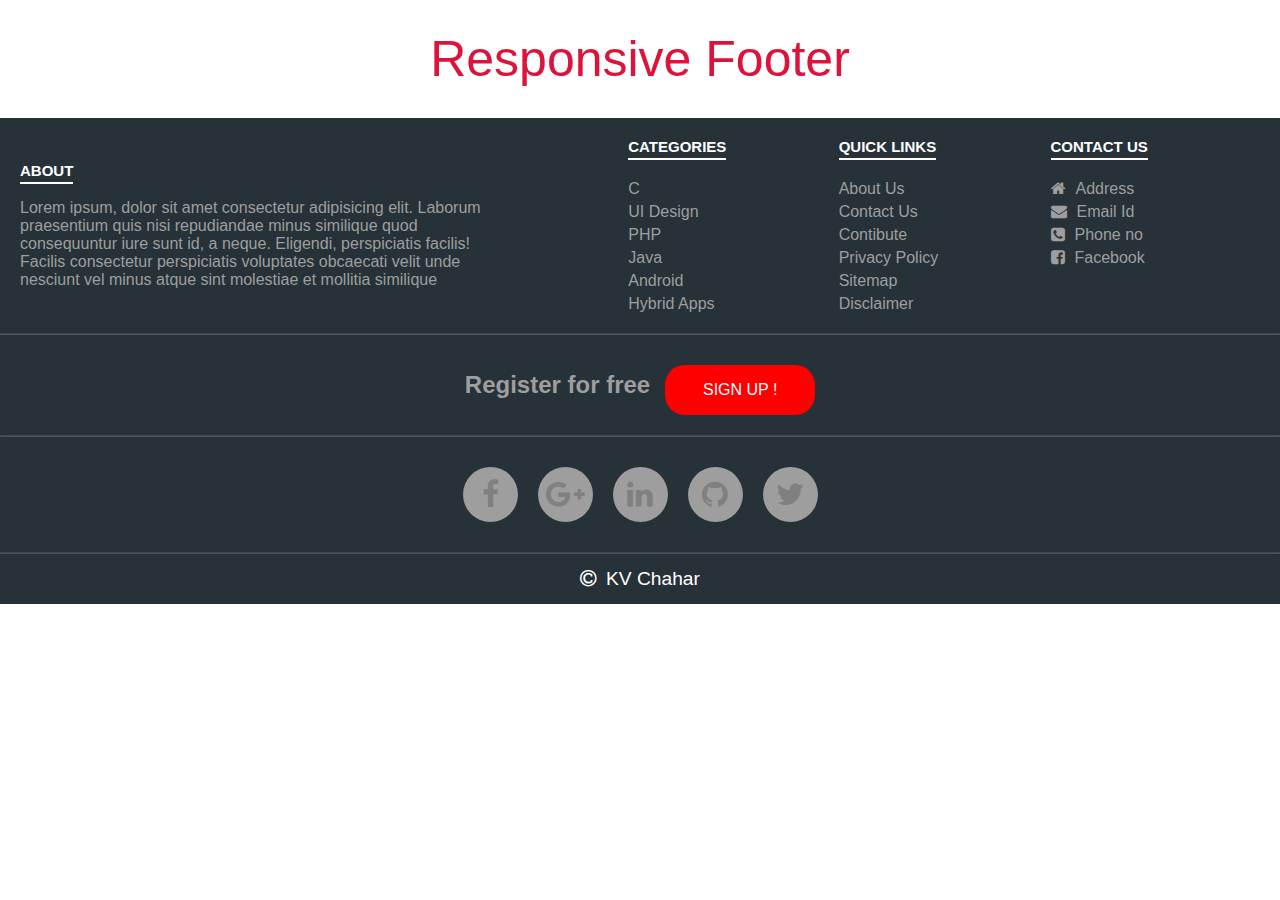
<file: Practical-11/index.html>
<!DOCTYPE html>
<html lang="en">
  <head>
    <meta charset="UTF-8" />
    <meta name="viewport" content="width=device-width, initial-scale=1.0" />
    <title>Fullstack Practical-11</title>
    <link
      rel="stylesheet"
      href="https://stackpath.bootstrapcdn.com/font-awesome/4.7.0/css/font-awesome.min.css"
    />
    <link rel="stylesheet" href="style.css" />
  </head>
  <main>Responsive Footer</main>
  <footer>
    <section class="section1">
      <section class="left">
        <h3>About</h3>
        <p>
          Lorem ipsum, dolor sit amet consectetur adipisicing elit. Laborum
          praesentium quis nisi repudiandae minus similique quod consequuntur
          iure sunt id, a neque. Eligendi, perspiciatis facilis! Facilis
          consectetur perspiciatis voluptates obcaecati velit unde nesciunt vel
          minus atque sint molestiae et mollitia similique
        </p>
      </section>
      <section class="right">
        <ul class="list">
          <h3>Categories</h3>
          <li><a href="#">C</a></li>
          <li><a href="#">UI Design</a></li>
          <li><a href="#">PHP</a></li>
          <li><a href="#">Java</a></li>
          <li><a href="#">Android</a></li>
          <li><a href="#">Hybrid Apps</a></li>
        </ul>
        <ul class="list">
          <h3>Quick Links</h3>
          <li><a href="#">About Us</a></li>
          <li><a href="#">Contact Us</a></li>
          <li><a href="#">Contibute</a></li>
          <li><a href="#">Privacy Policy</a></li>
          <li><a href="#">Sitemap</a></li>
          <li><a href="#">Disclaimer</a></li>
        </ul>
        <ul class="list">
          <h3>Contact Us</h3>
          <li>
            <a href="#"><i class="fa fa-home"></i>Address</a>
          </li>
          <li>
            <a href="#"><i class="fa fa-envelope"></i>Email Id</a>
          </li>
          <li>
            <a href="#"><i class="fa fa-phone-square"></i>Phone no</a>
          </li>
          <li>
            <a href="#"><i class="fa fa-facebook-square"></i>Facebook</a>
          </li>
        </ul>
      </section>
    </section>
    <hr />
    <section class="section2">
      <h2>Register for free</h2>
      <a href="">Sign up !</a>
    </section>
    <hr />
    <section class="section3">
      <a href="#" class="facebook"><i class="fa fa-facebook"></i></a>
      <a href="#" class="google"><i class="fa fa-google-plus"></i></a>
      <a href="#" class="linkedin"><i class="fa fa-linkedin"></i></a>
      <a href="#" class="github"><i class="fa fa-github"></i></a>
      <a href="#" class="twitter"><i class="fa fa-twitter"></i></a>
    </section>
    <hr />
    <section class="section4">
      <p><i class="fa fa-copyright"></i>KV Chahar</p>
    </section>
  </footer>

  <body></body>
</html>
</file>
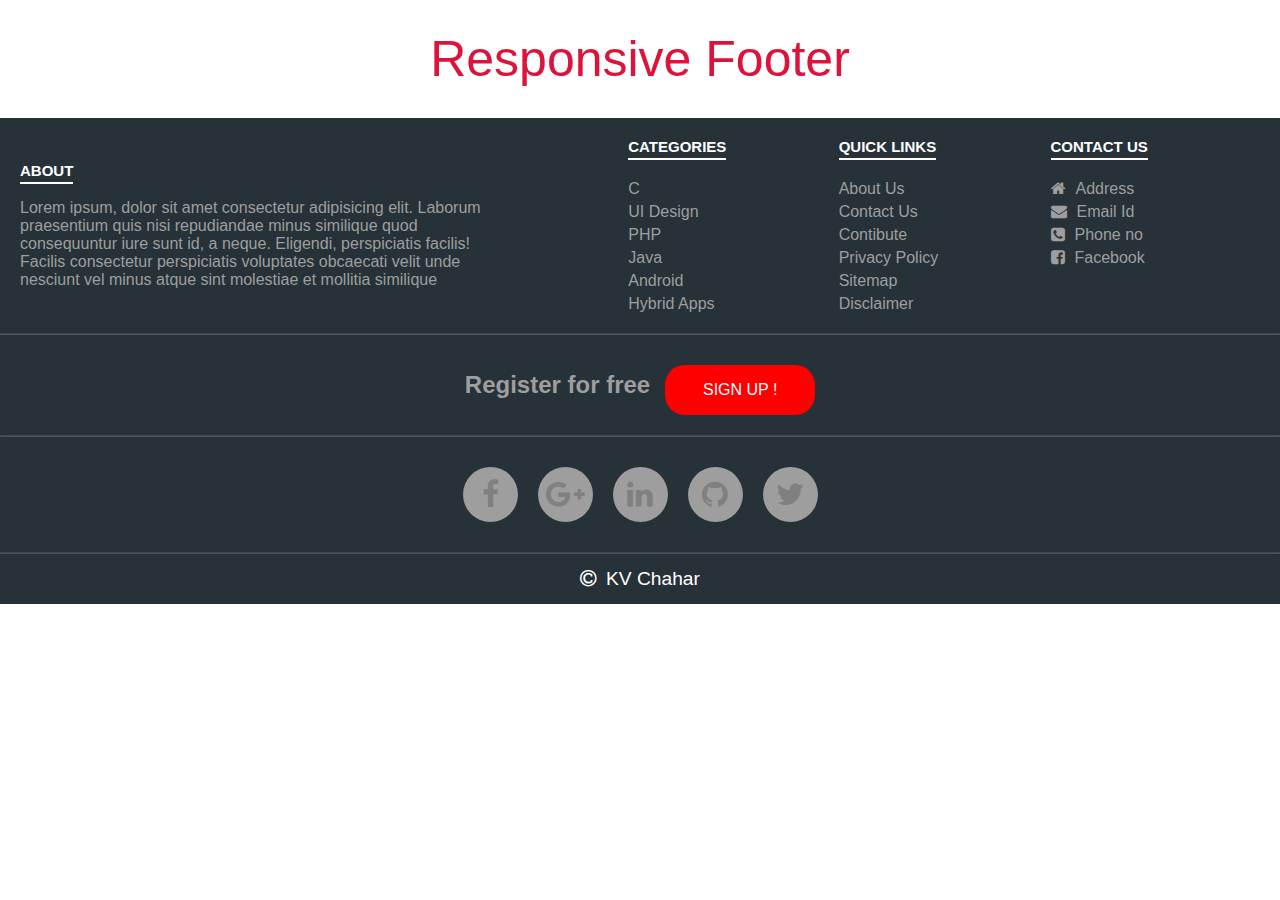
<file: Practical-13/index.html>
<!DOCTYPE html>
<html lang="en">
  <head>
    <meta charset="UTF-8" />
    <meta name="viewport" content="width=device-width, initial-scale=1.0" />
    <title>Fullstack Practical-13</title>
    <link
      rel="stylesheet"
      href="https://stackpath.bootstrapcdn.com/font-awesome/4.7.0/css/font-awesome.min.css"
    />
    <link rel="stylesheet" href="style.css" />
  </head>
  <main>Responsive Footer</main>
  <footer>
    <section class="section1">
      <section class="left">
        <h3>About</h3>
        <p>
          Lorem ipsum, dolor sit amet consectetur adipisicing elit. Laborum
          praesentium quis nisi repudiandae minus similique quod consequuntur
          iure sunt id, a neque. Eligendi, perspiciatis facilis! Facilis
          consectetur perspiciatis voluptates obcaecati velit unde nesciunt vel
          minus atque sint molestiae et mollitia similique
        </p>
      </section>
      <section class="right">
        <ul class="list">
          <h3>Categories</h3>
          <li><a href="#">C</a></li>
          <li><a href="#">UI Design</a></li>
          <li><a href="#">PHP</a></li>
          <li><a href="#">Java</a></li>
          <li><a href="#">Android</a></li>
          <li><a href="#">Hybrid Apps</a></li>
        </ul>
        <ul class="list">
          <h3>Quick Links</h3>
          <li><a href="#">About Us</a></li>
          <li><a href="#">Contact Us</a></li>
          <li><a href="#">Contibute</a></li>
          <li><a href="#">Privacy Policy</a></li>
          <li><a href="#">Sitemap</a></li>
          <li><a href="#">Disclaimer</a></li>
        </ul>
        <ul class="list">
          <h3>Contact Us</h3>
          <li>
            <a href="#"><i class="fa fa-home"></i>Address</a>
          </li>
          <li>
            <a href="#"><i class="fa fa-envelope"></i>Email Id</a>
          </li>
          <li>
            <a href="#"><i class="fa fa-phone-square"></i>Phone no</a>
          </li>
          <li>
            <a href="#"><i class="fa fa-facebook-square"></i>Facebook</a>
          </li>
        </ul>
      </section>
    </section>
    <hr />
    <section class="section2">
      <h2>Register for free</h2>
      <a href="">Sign up !</a>
    </section>
    <hr />
    <section class="section3">
      <a href="#" class="facebook"><i class="fa fa-facebook"></i></a>
      <a href="#" class="google"><i class="fa fa-google-plus"></i></a>
      <a href="#" class="linkedin"><i class="fa fa-linkedin"></i></a>
      <a href="#" class="github"><i class="fa fa-github"></i></a>
      <a href="#" class="twitter"><i class="fa fa-twitter"></i></a>
    </section>
    <hr />
    <section class="section4">
      <p><i class="fa fa-copyright"></i>KV Chahar</p>
    </section>
  </footer>

  <body></body>
</html>
</file>
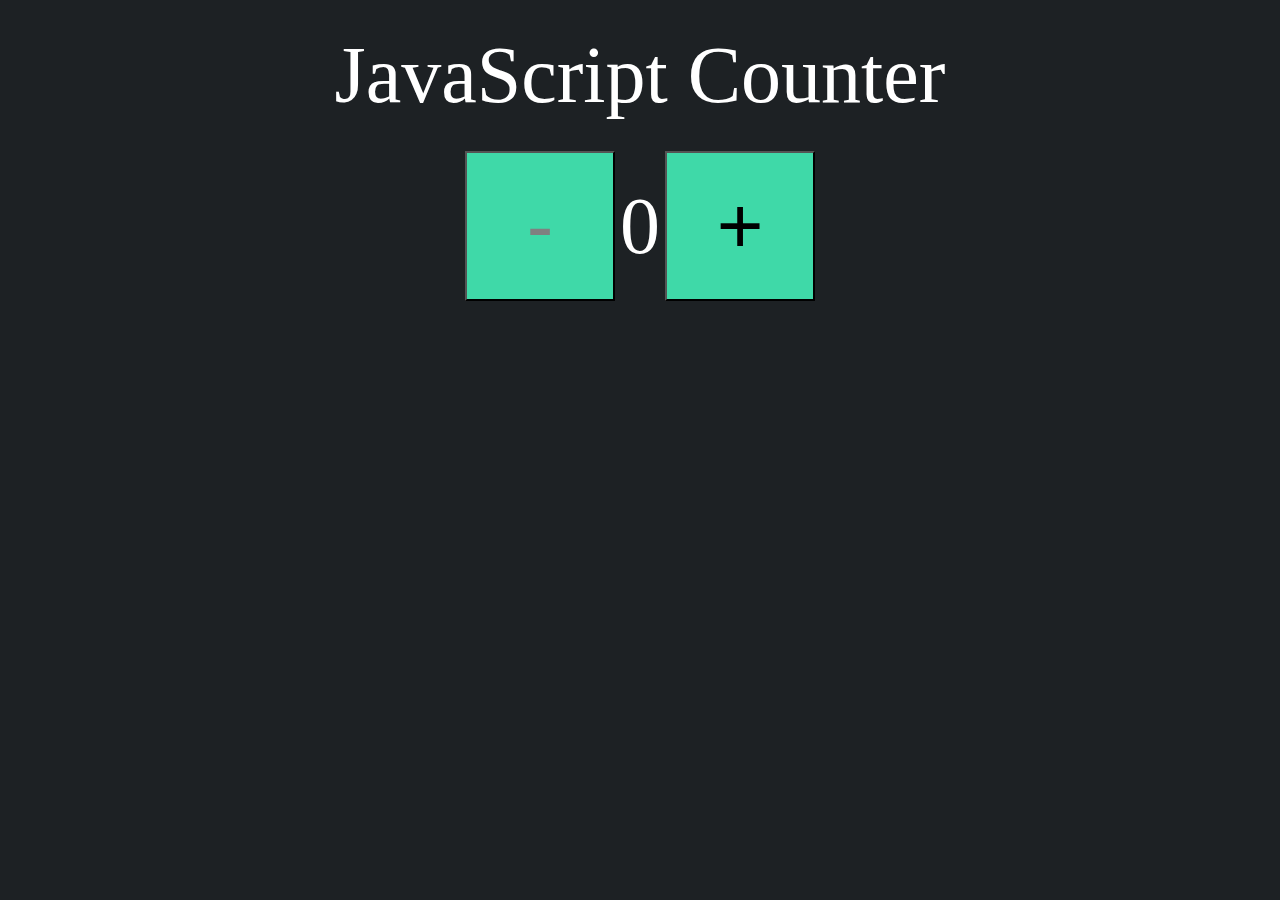
<file: Practical-14/index.html>
<!doctype html>
<html lang="en">
<head>
    <meta charset="UTF-8">
    <meta name="viewport"
          content="width=device-width, user-scalable=no, initial-scale=1.0, maximum-scale=1.0, minimum-scale=1.0">
    <meta http-equiv="X-UA-Compatible" content="ie=edge">
    <style>
        * {
            margin: 0;
            padding: 0;
            background-color: #1d2124;
        }

        p {
            font-size: 80px;
            text-align: center;
            color: white;
            margin: 30px 5px;
        }

        #container {
            display: flex;
            flex-direction: row;
            flex-wrap: wrap;
            justify-content: center;
        }

        #minus, #plus {
            height: 150px;
            width: 150px;
            padding: 5px;
            background-color: #3fd9a8;
            font-size: 80px;
        }


    </style>
    <title>Practical-14</title>
</head>
<body>
<p>JavaScript Counter</p>
<div id="container">
    <button id="minus">-</button>
    <p id="count">0</p>
    <button id="plus">+</button>

</div>
<script>
    var minus = document.getElementById("minus");
    var plus = document.getElementById("plus");
    count = document.getElementById("count");
    var counter = 0;
    updateCounter();

    function updateCounter() {
        count.innerHTML = counter;
        if (counter <= 0) minus.style.color = "grey";
        else minus.style.color = "black";
    }

    plus.addEventListener("click", () => {
        counter++;
        updateCounter();
    });

    minus.addEventListener("click", () => {


        if (counter <= 0) {
            minus.disable = true;
        } else {
            counter--;
            minus.disable = false;
        }
        updateCounter();
    });

</script>


</body>
</html>
</file>
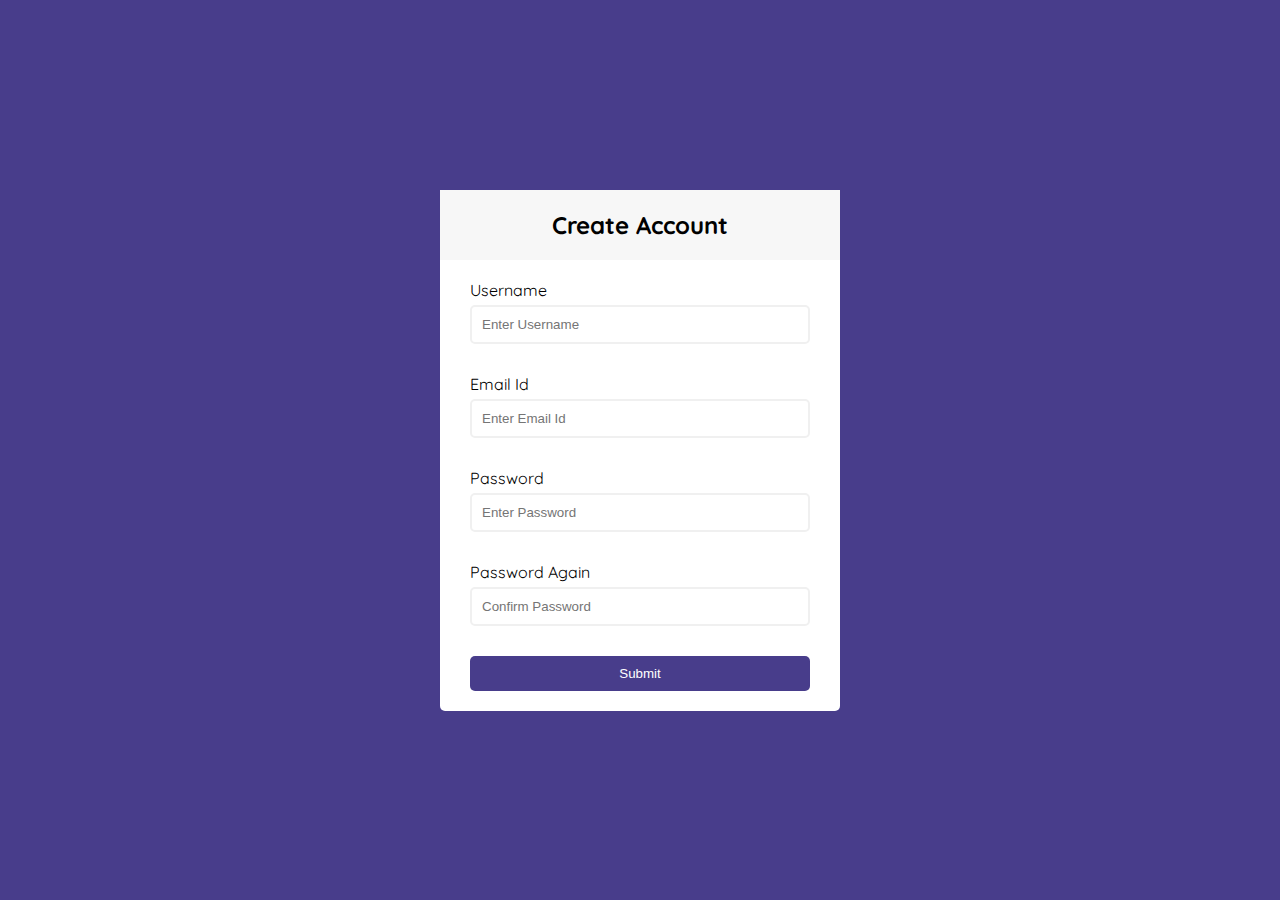
<file: practical-15/index.html>
<!DOCTYPE html>
<html lang="en">
<head>
    <meta charset="UTF-8">
    <meta name="viewport" content="width=device-width, initial-scale=1.0">
    <title>Practical-15</title>
    <link rel="stylesheet" href="./style.css">
    <link rel="stylesheet" href="https://stackpath.bootstrapcdn.com/font-awesome/4.7.0/css/font-awesome.min.css">
    <link href="https://fonts.googleapis.com/css2?family=Quicksand&display=swap" rel="stylesheet">

</head>
<body>
<div class="container">
    <div class="header">
        <h2>Create Account</h2>
    </div>
    <form action="" class="form" id="form">
        <div class="form-control">
            <label for="username">Username</label>
            <input type="text" id="username" placeholder="Enter Username">
            <i class="fa fa-check-circle"></i>
            <i class="fa fa-exclamation-circle"></i>
            <small>Error msg</small>
        </div>
        <div class="form-control">
            <label for="email">Email Id</label>
            <input type="text" id="email" placeholder="Enter Email Id">
            <i class="fa fa-check-circle"></i>
            <i class="fa fa-exclamation-circle"></i>
            <small>Error msg</small>
        </div>
        <div class="form-control">
            <label for="password1">Password</label>
            <input type="password" id="password1" placeholder="Enter Password">
            <i class="fa fa-check-circle"></i>
            <i class="fa fa-exclamation-circle"></i>
            <small>Error msg</small>
        </div>
        <div class="form-control">
            <label for="password2">Password Again</label>
            <input type="password" id="password2" placeholder="Confirm Password">
            <i class="fa fa-check-circle"></i>
            <i class="fa fa-exclamation-circle"></i>
            <small>Error msg</small>
        </div>
        <button type="submit">Submit</button>
    </form>
</div>

<script src="./script.js"></script>
</body>
</html>
</file>
<file: Practical-11/style.css>
* {
    margin: 0px;
    padding: 0px;
    box-sizing: border-box;
    font-family: Arial, Helvetica, sans-serif;
}

main {
    width: 100%;
    margin: 30px 0px;
    font-size: 50px;
    color: crimson;
    text-align: center;
}

footer {
    background-color: #263238;
}

hr {
    opacity: 0.2;
}

.section1 {
    padding: 20px;
    display: flex;
    align-items: center;
}

.section1 h3 {
    color: white;
    font-size: 15px;
    text-transform: uppercase;
    margin-bottom: 15px;
    padding-bottom: 3px;
    border-bottom: solid 2px;
    display: inline-block;
}

.section1::after {
    content: "";
    display: block;
    clear: both;
}

.left {
    float: left;
    width: 40%;
}

.left p {
    color: #9e9e9e;
}

.right {
    width: 60%;
    display: flex;
    justify-content: space-evenly;
    flex-direction: row;
    flex-wrap: wrap;
}

.list {
    list-style: none;
}

.list li {
    margin-top: 5px;
}

.list li a {
    color: #9e9e9e;
    text-decoration: none;
}

.list li a:hover {
    color: pink;
    text-shadow: 2px 2px black;
}

.list li i {
    margin-right: 10px;
}

.section2 {
    display: flex;
    flex-direction: row;
    flex-wrap: wrap;
    justify-content: center;
    align-items: center;
    padding: 20px 20px;
}

.section2 h2 {
    color: #9e9e9e;
    margin-right: 15px;
}

.section2 a {
    display: block;
    width: 150px;
    height: 50px;
    background-color: red;
    color: white;
    text-align: center;
    line-height: 50px;
    border-radius: 20px;
    text-decoration: none;
    text-transform: uppercase;
    margin-top: 10px;
}

.section2 a:hover {
    background-color: blueviolet;
    box-shadow: 5px 5px 5px black;
    color: black;
    font-weight: bolder;
}

.section3 {
    padding: 20px;
    display: flex;
    flex-direction: row;
    flex-wrap: wrap;
    justify-content: center;
    align-items: center;
    height: auto;
}

.section3 a {
    display: block;
    border-radius: 50%;
    background-color: #9e9e9e;
    height: 55px;
    width: 55px;
    margin: 10px;
    text-align: center;
    color: grey;
}

.section3 a i {
    font-size: 30px;
    line-height: 55px;
}

.section3 a:hover:nth-child(1) {
    background-color: #3b5998;
    color: white;
    box-shadow: 5px 5px 5px black;
}

.section3 a:hover:nth-child(2) {
    background-color: #dd4b39;
    color: white;
    box-shadow: 5px 5px 5px black;
}

.section3 a:hover:nth-child(3) {
    background-color: #007bb6;
    color: white;
    box-shadow: 5px 5px 5px black;
}

.section3 a:hover:nth-child(4) {
    background-color: black;
    color: white;
    box-shadow: 5px 5px 5px black;
}

.section3 a:hover:nth-child(5) {
    background-color: #00aced;
    color: white;
    box-shadow: 5px 5px 5px black;
}

.section4 {
    height: 50px;
    display: flex;
    justify-content: center;
    align-items: center;
    color: white;
    font-size: larger;
}

.section4 i {
    margin-right: 10px;
}

.section4 p {
    position: relative;
}

.section4 p::after {
    content: "";
    display: block;
    position: absolute;
    right: 0px;
    bottom: -5px;
    width: 0px;
    height: 3px;
    background-color: crimson;
    transition: all .3s;
}

.section4 p:hover::after {
    width: 100%;
}

@media(max-width:750px) {
    .section1 {
        flex-direction: column;
    }
    .left {
        width: 100%;
        margin-bottom: 20px;
    }
    .right {
        width: 100%;
    }
}

@media(max-width:420px) {
    body {
        min-width: 260px;
    }
    .right {
        flex-direction: column;
    }
    .right .list {
        width: 100%;
        text-align: center;
        padding-top: 15px;
        margin-top: 15px;
        border-top: 2px solid rgba(238, 238, 238, 0.3);
    }
}
</file>
<file: Practical-13/style.css>
* {
    margin: 0px;
    padding: 0px;
    box-sizing: border-box;
    font-family: Arial, Helvetica, sans-serif;
}

main {
    width: 100%;
    margin: 30px 0px;
    font-size: 50px;
    color: crimson;
    text-align: center;
}

footer {
    background-color: #263238;
}

hr {
    opacity: 0.2;
}

.section1 {
    padding: 20px;
    display: flex;
    align-items: center;
}

.section1 h3 {
    color: white;
    font-size: 15px;
    text-transform: uppercase;
    margin-bottom: 15px;
    padding-bottom: 3px;
    border-bottom: solid 2px;
    display: inline-block;
}

.section1::after {
    content: "";
    display: block;
    clear: both;
}

.left {
    float: left;
    width: 40%;
}

.left p {
    color: #9e9e9e;
}

.right {
    width: 60%;
    display: flex;
    justify-content: space-evenly;
    flex-direction: row;
    flex-wrap: wrap;
}

.list {
    list-style: none;
}

.list li {
    margin-top: 5px;
}

.list li a {
    color: #9e9e9e;
    text-decoration: none;
}

.list li a:hover {
    color: pink;
    text-shadow: 2px 2px black;
}

.list li i {
    margin-right: 10px;
}

.section2 {
    display: flex;
    flex-direction: row;
    flex-wrap: wrap;
    justify-content: center;
    align-items: center;
    padding: 20px 20px;
}

.section2 h2 {
    color: #9e9e9e;
    margin-right: 15px;
}

.section2 a {
    display: block;
    width: 150px;
    height: 50px;
    background-color: red;
    color: white;
    text-align: center;
    line-height: 50px;
    border-radius: 20px;
    text-decoration: none;
    text-transform: uppercase;
    margin-top: 10px;
}

.section2 a:hover {
    background-color: blueviolet;
    box-shadow: 5px 5px 5px black;
    color: black;
    font-weight: bolder;
}

.section3 {
    padding: 20px;
    display: flex;
    flex-direction: row;
    flex-wrap: wrap;
    justify-content: center;
    align-items: center;
    height: auto;
}

.section3 a {
    display: block;
    border-radius: 50%;
    background-color: #9e9e9e;
    height: 55px;
    width: 55px;
    margin: 10px;
    text-align: center;
    color: grey;
}

.section3 a i {
    font-size: 30px;
    line-height: 55px;
}

.section3 a:hover:nth-child(1) {
    background-color: #3b5998;
    color: white;
    box-shadow: 5px 5px 5px black;
}

.section3 a:hover:nth-child(2) {
    background-color: #dd4b39;
    color: white;
    box-shadow: 5px 5px 5px black;
}

.section3 a:hover:nth-child(3) {
    background-color: #007bb6;
    color: white;
    box-shadow: 5px 5px 5px black;
}

.section3 a:hover:nth-child(4) {
    background-color: black;
    color: white;
    box-shadow: 5px 5px 5px black;
}

.section3 a:hover:nth-child(5) {
    background-color: #00aced;
    color: white;
    box-shadow: 5px 5px 5px black;
}

.section4 {
    height: 50px;
    display: flex;
    justify-content: center;
    align-items: center;
    color: white;
    font-size: larger;
}

.section4 i {
    margin-right: 10px;
}

.section4 p {
    position: relative;
}

.section4 p::after {
    content: "";
    display: block;
    position: absolute;
    right: 0px;
    bottom: -5px;
    width: 0px;
    height: 3px;
    background-color: crimson;
    transition: all .3s;
}

.section4 p:hover::after {
    width: 100%;
}

@media(max-width:750px) {
    .section1 {
        flex-direction: column;
    }
    .left {
        width: 100%;
        margin-bottom: 20px;
    }
    .right {
        width: 100%;
    }
}

@media(max-width:420px) {
    body {
        min-width: 260px;
    }
    .right {
        flex-direction: column;
    }
    .right .list {
        width: 100%;
        text-align: center;
        padding-top: 15px;
        margin-top: 15px;
        border-top: 2px solid rgba(238, 238, 238, 0.3);
    }
}
</file>
<file: practical-15/style.css>
* {
    padding: 0;
    margin: 0;
    box-sizing: border-box;
}

body {
    font-family: 'Quicksand', sans-serif;
    background-color: darkslateblue;
    height: 100vh;
    display: flex;
    justify-content: center;
    align-items: center;
}

.container {
    background-color: #fff;
    width: 400px;
    border-radius: 5px;
    /* overflow: hidden; */
}

.header {
    background-color: #f7f7f7;

}

.header h2 {
    padding: 20px;
    text-align: center;
}

.form {
    padding: 20px 30px;
}

.form-control {
    margin-bottom: 10px;
    padding-bottom: 20px;
    position: relative;
}

.form-control label {
    display: block;
    margin-bottom: 5px;
}

.form-control input {
    display: block;
    width: 100%;
    padding: 10px;
    border-radius: 5px;
    outline: none;
    border: 2px solid #f0f0f0;
}

.form-control i {
    position: absolute;
    right: 10px;
    top: 40px;
    visibility: hidden;
}

.form-control small {
    position: absolute;
    left: 0;
    visibility: hidden;
    margin-top: 5px;
}

.form button {
    display: block;
    width: 100%;
    padding: 10px;
    outline: none;
    border: none;
    text-align: center;
    border-radius: 5px;
    background-color: darkslateblue;
    color: white;
}

.form-control.success input {
    border-color: green;
}

.form-control.success .fa-check-circle {
    visibility: visible;
    color: green;
}

.form-control.error input {
    border-color: red;
}

.form-control.error .fa-exclamation-circle {
    color: red;
    visibility: visible;
}

.form-control.error small {
    visibility: visible;
    color: red;
}
</file>
